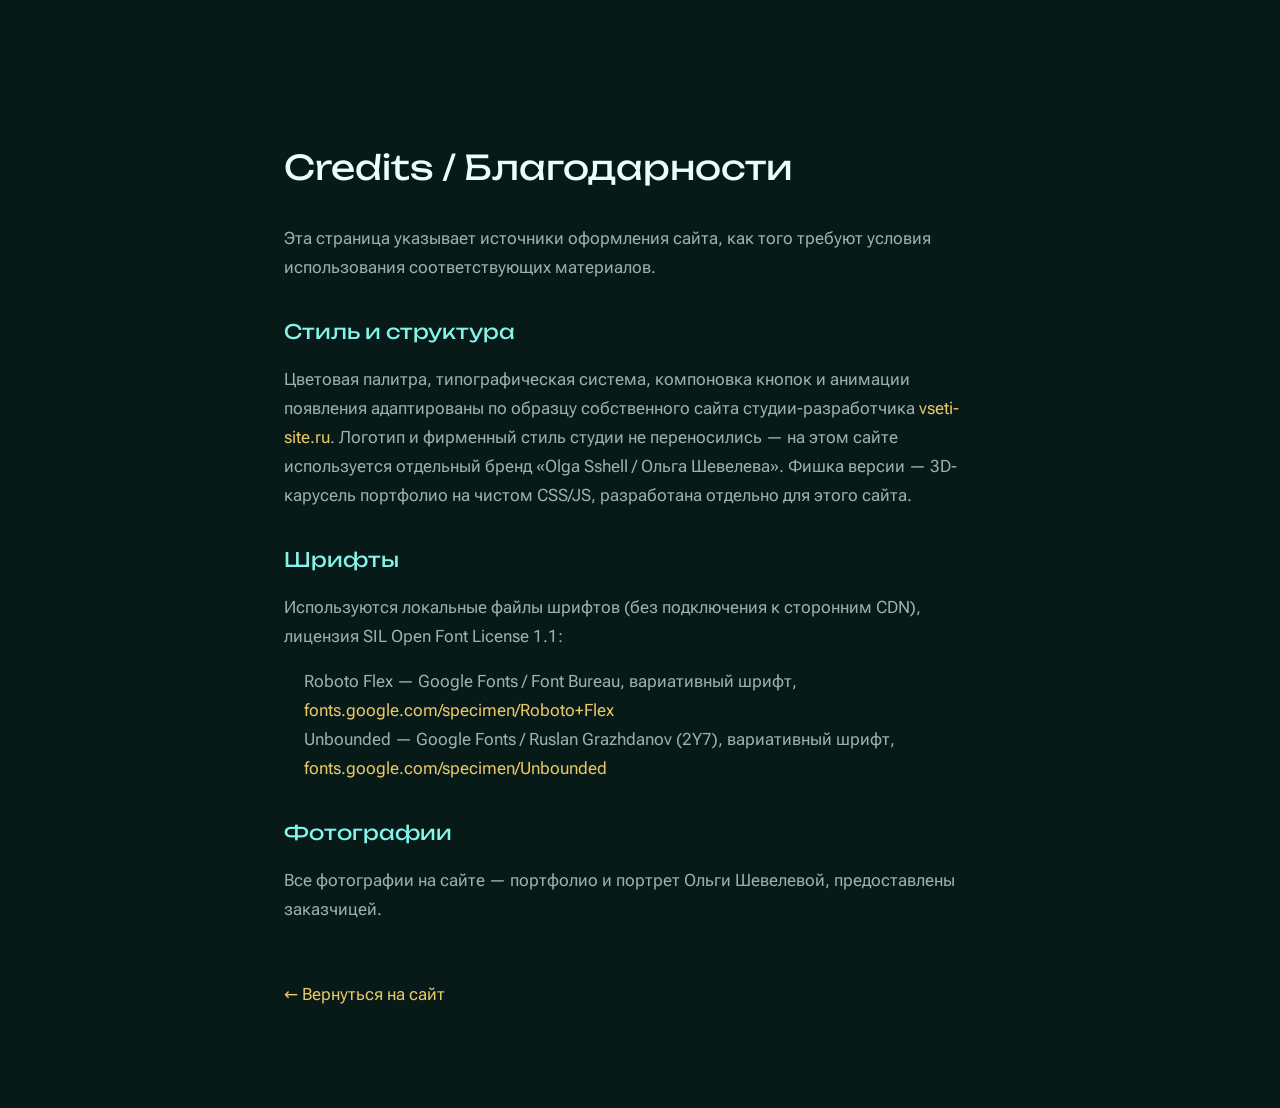
<file: credits.html>
<!DOCTYPE html>
<html lang="ru">
<head>
<meta charset="UTF-8">
<meta name="viewport" content="width=device-width, initial-scale=1.0">
<title>Credits — Ольга Шевелева</title>
<meta name="robots" content="noindex, follow">
<link rel="icon" href="favicon.svg" type="image/svg+xml">
<link rel="stylesheet" href="assets/css/style.css">
<style>
  .credits-wrap{max-width:760px;margin:0 auto;padding:140px 24px 100px}
  .credits-wrap h1{font-family:var(--disp);font-size:34px;margin-bottom:30px}
  .credits-wrap h2{font-family:var(--disp);font-size:20px;margin:34px 0 10px;color:var(--tif)}
  .credits-wrap p,.credits-wrap li{color:var(--mute);line-height:1.7}
  .credits-wrap a{color:var(--gold2)}
  .credits-wrap ul{margin-left:20px;margin-top:8px}
  .back-link{display:inline-block;margin-top:40px}
</style>
</head>
<body>
<main class="credits-wrap">
  <h1>Credits / Благодарности</h1>
  <p>Эта страница указывает источники оформления сайта, как того требуют условия использования соответствующих материалов.</p>

  <h2>Стиль и структура</h2>
  <p>
    Цветовая палитра, типографическая система, компоновка кнопок и анимации появления
    адаптированы по образцу собственного сайта студии-разработчика
    <a href="https://vseti-site.ru" target="_blank" rel="noopener">vseti-site.ru</a>.
    Логотип и фирменный стиль студии не переносились — на этом сайте используется
    отдельный бренд «Olga Sshell / Ольга Шевелева». Фишка версии — 3D-карусель
    портфолио на чистом CSS/JS, разработана отдельно для этого сайта.
  </p>

  <h2>Шрифты</h2>
  <p>Используются локальные файлы шрифтов (без подключения к сторонним CDN), лицензия SIL Open Font License 1.1:</p>
  <ul>
    <li><strong>Roboto Flex</strong> — Google Fonts / Font Bureau, вариативный шрифт, <a href="https://fonts.google.com/specimen/Roboto+Flex" target="_blank" rel="noopener">fonts.google.com/specimen/Roboto+Flex</a></li>
    <li><strong>Unbounded</strong> — Google Fonts / Ruslan Grazhdanov (2Y7), вариативный шрифт, <a href="https://fonts.google.com/specimen/Unbounded" target="_blank" rel="noopener">fonts.google.com/specimen/Unbounded</a></li>
  </ul>

  <h2>Фотографии</h2>
  <p>Все фотографии на сайте — портфолио и портрет Ольги Шевелевой, предоставлены заказчицей.</p>

  <a class="back-link" href="index.html">&larr; Вернуться на сайт</a>
</main>
</body>
</html>
</file>
<file: assets/css/style.css>
/* Ольга Шевелева — визажист-стилист. v4: 3D-карусель портфолио.
   Палитра, шрифты и типографика — по образцу vseti-site.ru (vseti-lab-kinetic). */

@font-face{font-family:'Roboto Flex';font-style:normal;font-weight:100 1000;font-stretch:25% 151%;font-display:swap;src:url(../fonts/RobotoFlex-cyrillic-ext.woff2) format('woff2');unicode-range:U+0460-052F, U+1C80-1C8A, U+20B4, U+2DE0-2DFF, U+A640-A69F, U+FE2E-FE2F;}
@font-face{font-family:'Roboto Flex';font-style:normal;font-weight:100 1000;font-stretch:25% 151%;font-display:swap;src:url(../fonts/RobotoFlex-cyrillic.woff2) format('woff2');unicode-range:U+0301, U+0400-045F, U+0490-0491, U+04B0-04B1, U+2116;}
@font-face{font-family:'Roboto Flex';font-style:normal;font-weight:100 1000;font-stretch:25% 151%;font-display:swap;src:url(../fonts/RobotoFlex-latin-ext.woff2) format('woff2');unicode-range:U+0100-02BA, U+02BD-02C5, U+02C7-02CC, U+02CE-02D7, U+02DD-02FF, U+0304, U+0308, U+0329, U+1D00-1DBF, U+1E00-1E9F, U+1EF2-1EFF, U+2020, U+20A0-20AB, U+20AD-20C0, U+2113, U+2C60-2C7F, U+A720-A7FF;}
@font-face{font-family:'Roboto Flex';font-style:normal;font-weight:100 1000;font-stretch:25% 151%;font-display:swap;src:url(../fonts/RobotoFlex-latin.woff2) format('woff2');unicode-range:U+0000-00FF, U+0131, U+0152-0153, U+02BB-02BC, U+02C6, U+02DA, U+02DC, U+0304, U+0308, U+0329, U+2000-206F, U+20AC, U+2122, U+2191, U+2193, U+2212, U+2215, U+FEFF, U+FFFD;}
@font-face{font-family:'Unbounded';font-style:normal;font-weight:200 900;font-display:swap;src:url(../fonts/Unbounded-cyrillic-ext.woff2) format('woff2');unicode-range:U+0460-052F, U+1C80-1C8A, U+20B4, U+2DE0-2DFF, U+A640-A69F, U+FE2E-FE2F;}
@font-face{font-family:'Unbounded';font-style:normal;font-weight:200 900;font-display:swap;src:url(../fonts/Unbounded-cyrillic.woff2) format('woff2');unicode-range:U+0301, U+0400-045F, U+0490-0491, U+04B0-04B1, U+2116;}
@font-face{font-family:'Unbounded';font-style:normal;font-weight:200 900;font-display:swap;src:url(../fonts/Unbounded-latin-ext.woff2) format('woff2');unicode-range:U+0100-02BA, U+02BD-02C5, U+02C7-02CC, U+02CE-02D7, U+02DD-02FF, U+0304, U+0308, U+0329, U+1D00-1DBF, U+1E00-1E9F, U+1EF2-1EFF, U+2020, U+20A0-20AB, U+20AD-20C0, U+2113, U+2C60-2C7F, U+A720-A7FF;}
@font-face{font-family:'Unbounded';font-style:normal;font-weight:200 900;font-display:swap;src:url(../fonts/Unbounded-latin.woff2) format('woff2');unicode-range:U+0000-00FF, U+0131, U+0152-0153, U+02BB-02BC, U+02C6, U+02DA, U+02DC, U+0304, U+0308, U+0329, U+2000-206F, U+20AC, U+2122, U+2191, U+2193, U+2212, U+2215, U+FEFF, U+FFFD;}

:root{
  --tif:#84f4ea; --tif2:#3fd6c9;
  --g1:#1b524c; --g2:#12403c; --g3:#0e332f;
  --gold:#c9a227; --gold2:#e8c766;
  --bg:#071a18; --bg2:#0a2523;
  --ink:#eafffd; --mute:rgba(234,255,253,.66); --dim:rgba(234,255,253,.36);
  --line:rgba(132,244,234,.16);
  --card:linear-gradient(160deg,rgba(27,82,76,.35),rgba(14,51,47,.18));
  --disp:'Unbounded',system-ui,sans-serif;
  --body:'Roboto Flex',system-ui,sans-serif;
  --pad:clamp(20px,5vw,80px);
  --ease:cubic-bezier(.16,1,.3,1);
}
html.light{
  --bg:#faf6f1; --bg2:#f1e8dd;
  --ink:#241a12; --mute:rgba(36,26,18,.72); --dim:rgba(36,26,18,.46);
  --line:rgba(120,80,20,.18);
  --card:linear-gradient(160deg,rgba(255,255,255,.92),rgba(241,232,221,.8));
}

*,*::before,*::after{box-sizing:border-box}
html,body{overflow-x:hidden;overflow-x:clip;background:var(--bg);color:var(--ink)}
html{scroll-behavior:smooth}
body{font-family:var(--body);font-variation-settings:"wdth" 100,"wght" 400,"opsz" 14;font-size:17px;line-height:1.6;margin:0;-webkit-font-smoothing:antialiased;transition:background .4s,color .4s}
img{max-width:100%;display:block}
a{color:inherit;text-decoration:none}
ul{list-style:none;margin:0;padding:0}
button{font:inherit;color:inherit;background:none;border:0;cursor:pointer}
h1,h2,h3{margin:0}
::selection{background:var(--tif);color:#052422}
.wrap{width:min(1220px,100% - 2*var(--pad));margin-inline:auto}
section{position:relative;padding:88px 0}
.section-alt{background:var(--bg2)}
.visually-hidden{position:absolute;width:1px;height:1px;overflow:hidden;clip:rect(0 0 0 0);white-space:nowrap}
.skip-link{position:absolute;left:-999px;top:0;background:var(--gold2);color:#1b1300;padding:10px 16px;border-radius:0 0 10px 0;z-index:2000}
.skip-link:focus{left:0}

/* type helpers */
.disp{font-family:var(--disp);font-variation-settings:"wght" var(--w,600);font-weight:normal;letter-spacing:-.01em;line-height:1.05}
.eyebrow{font-family:var(--disp);font-variation-settings:"wght" 300;font-size:12px;letter-spacing:.3em;text-transform:uppercase;color:var(--tif2);display:flex;align-items:center;gap:14px;margin:0 0 14px}
.eyebrow::before{content:"";width:34px;height:1px;background:var(--tif2);opacity:.8}
.h2{font-family:var(--disp);font-variation-settings:"wght" 600;font-size:clamp(1.9rem,4.6vw,3.2rem);line-height:1.06;letter-spacing:-.02em;margin:0 0 18px}
.h2 .tif{color:var(--tif2)}.h2 .gold{color:var(--gold2)}
.lead{font-size:clamp(1rem,1.3vw,1.15rem);color:var(--mute);max-width:60ch;font-variation-settings:"wdth" 100,"wght" 350,"opsz" 18;margin:0}
.sec-head{max-width:760px;margin:0 0 44px}

/* reveal-on-scroll */
.reveal{opacity:0;transform:translateY(26px);transition:opacity .7s var(--ease),transform .7s var(--ease)}
.reveal.on{opacity:1;transform:none}
@media (prefers-reduced-motion:reduce){.reveal{opacity:1;transform:none;transition:none}}

/* buttons */
.btn{display:inline-flex;align-items:center;gap:10px;padding:15px 28px;border-radius:999px;font-family:var(--disp);font-variation-settings:"wght" 500;font-size:14px;letter-spacing:.01em;position:relative;overflow:hidden;isolation:isolate;transition:color .35s,transform .3s;white-space:nowrap}
.btn:active{transform:scale(.97)}
.btn::before{content:"";position:absolute;inset:0;border-radius:inherit;background:var(--tif);z-index:-1;transform:translateY(101%);transition:transform .5s var(--ease)}
.btn:hover::before,.btn:focus-visible::before{transform:translateY(0)}
.btn-gold{background:linear-gradient(120deg,var(--gold2),var(--gold));color:#1b1300}
.btn-gold:hover,.btn-gold:focus-visible{color:#052422}
.btn-ghost{border:1px solid rgba(132,244,234,.5);color:var(--ink)}
.btn-ghost:hover,.btn-ghost:focus-visible{color:#052422}
.btn:focus-visible{outline:2px solid var(--gold2);outline-offset:2px}

/* header */
.hdr{position:fixed;top:0;left:0;right:0;z-index:600;display:flex;align-items:center;justify-content:space-between;padding:16px var(--pad);transition:background .4s,backdrop-filter .4s}
.hdr.scrolled{background:rgba(7,26,24,.78);-webkit-backdrop-filter:blur(14px);backdrop-filter:blur(14px);border-bottom:1px solid var(--line)}
html.light .hdr.scrolled{background:rgba(250,246,241,.85)}
.brand{font-family:var(--disp);font-variation-settings:"wght" 700;font-size:19px;letter-spacing:.02em;display:flex;flex-direction:column;line-height:1.1}
.brand i{font-style:normal;color:var(--tif2)}
.brand small{font-family:var(--body);font-variation-settings:"wght" 400;font-size:10.5px;letter-spacing:.28em;text-transform:uppercase;color:var(--dim)}
.nav{display:flex;align-items:center;gap:4px}
.nav a{padding:10px 14px;font-size:14px;letter-spacing:.02em;color:var(--mute);position:relative;border-radius:999px;transition:color .3s}
.nav a:hover,.nav a:focus-visible{color:var(--tif2)}
.hdr-actions{display:flex;align-items:center;gap:10px}
.tbtn{width:38px;height:38px;border-radius:50%;border:1px solid var(--line);display:grid;place-items:center;font-size:16px}
.burger{display:none;width:42px;height:42px;position:relative;border:1px solid var(--line);border-radius:50%}
.burger i{display:block;width:16px;height:2px;background:var(--ink);position:absolute;left:50%;top:50%;transition:transform .35s var(--ease),opacity .2s}
.burger i:nth-child(1){transform:translate(-50%,-5px)}
.burger i:nth-child(2){transform:translate(-50%,0)}
.burger i:nth-child(3){transform:translate(-50%,5px)}
.burger.open i:nth-child(1){transform:translate(-50%,0) rotate(45deg)}
.burger.open i:nth-child(2){opacity:0}
.burger.open i:nth-child(3){transform:translate(-50%,0) rotate(-45deg)}

.mmenu{position:fixed;inset:0;z-index:550;background:var(--bg);display:grid;align-content:center;justify-items:start;padding:var(--pad);gap:8px;clip-path:inset(0 0 100% 0);transition:clip-path .6s var(--ease)}
.mmenu.open{clip-path:inset(0 0 0 0)}
.mmenu a{font-family:var(--disp);font-variation-settings:"wght" 500;font-size:clamp(1.7rem,8vw,2.6rem);color:var(--ink)}
.mmenu .mc{margin-top:20px;display:grid;gap:8px;color:var(--mute);font-size:15px}

/* hero */
.hero{position:relative;min-height:100svh;display:grid;align-items:center;padding:150px 0 90px;overflow:hidden;isolation:isolate}
.hero-bg{position:absolute;inset:0;z-index:-2;object-fit:cover;object-position:50% 20%;width:100%;height:100%;filter:saturate(1.05)}
.hero-veil{position:absolute;inset:0;z-index:-1;background:linear-gradient(180deg,rgba(7,26,24,.35) 0%,rgba(7,26,24,.68) 55%,var(--bg) 100%),radial-gradient(60% 50% at 25% 65%,rgba(27,82,76,.55),transparent 70%)}
html.light .hero-veil{background:linear-gradient(180deg,rgba(250,246,241,.4) 0%,rgba(250,246,241,.78) 55%,var(--bg) 100%),radial-gradient(60% 50% at 25% 65%,rgba(233,214,180,.6),transparent 70%)}
.hero-badge{font-family:var(--disp);font-variation-settings:"wght" 400;font-size:12px;letter-spacing:.24em;text-transform:uppercase;color:var(--tif2);display:inline-block;margin-bottom:22px}
.hero h1{font-family:var(--disp);font-size:clamp(2.4rem,8vw,5.6rem);line-height:1.02;letter-spacing:-.02em;font-variation-settings:"wght" 650;max-width:14ch}
.hero .tagline{font-family:var(--disp);font-variation-settings:"wght" 400;font-style:normal;font-size:clamp(1.15rem,2.4vw,1.6rem);color:var(--gold2);margin:22px 0 0}
.hero .desc{color:var(--mute);max-width:52ch;margin:18px 0 0;font-size:clamp(1rem,1.3vw,1.12rem)}
.hero-stats{display:flex;gap:clamp(20px,4vw,46px);margin:38px 0 0;flex-wrap:wrap}
.hero-stats .stat b{display:block;font-family:var(--disp);font-variation-settings:"wght" 650;font-size:clamp(1.4rem,2.6vw,2rem);color:var(--tif2)}
.hero-stats .stat span{font-size:12px;letter-spacing:.06em;color:var(--dim);text-transform:uppercase}
.cta-group{display:flex;gap:16px;flex-wrap:wrap;margin-top:40px}
.scrollhint{position:absolute;left:var(--pad);bottom:30px;font-size:11px;letter-spacing:.24em;text-transform:uppercase;color:var(--dim);display:flex;align-items:center;gap:14px}
.scrollhint i{width:1px;height:40px;background:linear-gradient(var(--tif),transparent);display:block;animation:sh 1.9s var(--ease) infinite}
@keyframes sh{0%{transform:scaleY(0);transform-origin:top}50%{transform:scaleY(1);transform-origin:top}51%{transform-origin:bottom}100%{transform:scaleY(0);transform-origin:bottom}}
@media (prefers-reduced-motion:reduce){.scrollhint i{animation:none;transform:scaleY(1)}}

/* carousel3d */
.car-head{display:flex;align-items:flex-end;justify-content:space-between;gap:24px;flex-wrap:wrap;margin-bottom:36px}
.car-controls{display:flex;align-items:center;gap:14px}
.car-btn{width:46px;height:46px;border-radius:50%;border:1px solid var(--line);display:grid;place-items:center;font-size:18px;color:var(--ink);transition:background .3s,border-color .3s,transform .2s}
.car-btn:hover,.car-btn:focus-visible{border-color:var(--tif2);background:rgba(132,244,234,.1)}
.car-btn:active{transform:scale(.92)}
.car-hint{font-size:12px;color:var(--dim);letter-spacing:.06em}

.carousel3d-wrap{position:relative;width:100%;height:clamp(280px,42vw,420px);perspective:1400px;overflow:hidden;touch-action:pan-y;cursor:grab;border-radius:24px}
.carousel3d-wrap:active{cursor:grabbing}
.carousel3d-wrap:focus-visible{outline:2px solid var(--gold2);outline-offset:6px}
.carousel3d-ring{position:absolute;left:50%;top:50%;width:0;height:0;transform-style:preserve-3d;will-change:transform}
.carousel3d-item{position:absolute;left:50%;top:50%;width:clamp(120px,15vw,190px);height:clamp(165px,20.6vw,260px);margin-left:calc(clamp(120px,15vw,190px) / -2);margin-top:calc(clamp(165px,20.6vw,260px) / -2);border-radius:16px;overflow:hidden;backface-visibility:hidden;box-shadow:0 20px 50px -20px rgba(0,0,0,.6);border:1px solid var(--line);background:var(--bg2);transition:box-shadow .3s}
.carousel3d-item img{width:100%;height:100%;object-fit:cover;pointer-events:none;-webkit-user-drag:none;user-select:none}
.carousel3d-item.is-front{box-shadow:0 26px 60px -16px rgba(132,244,234,.35)}
.carousel3d-fade{position:absolute;top:0;bottom:0;width:14%;z-index:2;pointer-events:none}
.carousel3d-fade.l{left:0;background:linear-gradient(90deg,var(--bg),transparent)}
.carousel3d-fade.r{right:0;background:linear-gradient(270deg,var(--bg),transparent)}
html.light .carousel3d-fade.l{background:linear-gradient(90deg,var(--bg),transparent)}
html.light .carousel3d-fade.r{background:linear-gradient(270deg,var(--bg),transparent)}

/* fallback ribbon (no 3D support) */
.carousel-fallback{display:flex;gap:14px;overflow-x:auto;scroll-snap-type:x proximity;padding-bottom:10px;-webkit-overflow-scrolling:touch}
.carousel-fallback .fb-item{flex:0 0 auto;width:180px;height:246px;border-radius:16px;overflow:hidden;scroll-snap-align:center;border:1px solid var(--line)}
.carousel-fallback .fb-item img{width:100%;height:100%;object-fit:cover}
.carousel3d-wrap{display:none}
.carousel-fallback{display:flex}
html.js .carousel3d-wrap{display:block}
html.js .carousel-fallback{display:none}
html.js.no-3d .carousel3d-wrap{display:none}
html.js.no-3d .carousel-fallback{display:flex}

/* about */
.about{display:grid;grid-template-columns:.85fr 1.15fr;gap:clamp(24px,4vw,64px);align-items:center}
.about-media{position:relative;display:grid;gap:18px;grid-template-columns:1fr 1fr}
.about-media .m1{grid-column:1/2;border-radius:20px;overflow:hidden;aspect-ratio:1/1}
.about-media .m2{grid-column:2/3;border-radius:20px;overflow:hidden;align-self:stretch}
.about-media img{width:100%;height:100%;object-fit:cover}
.about-text p{color:var(--mute);margin:0 0 18px}
.about-text strong{color:var(--gold2);font-weight:600}

/* services */
.svc-grid{display:grid;grid-template-columns:repeat(auto-fit,minmax(260px,1fr));gap:20px}
.svc-c{background:var(--card);border:1px solid var(--line);border-radius:20px;padding:28px;display:flex;flex-direction:column;gap:10px;transition:transform .3s var(--ease),border-color .3s}
.svc-c:hover{transform:translateY(-6px);border-color:var(--tif2)}
.svc-top{display:flex;justify-content:space-between;align-items:baseline;gap:12px}
.svc-top h3{font-family:var(--disp);font-variation-settings:"wght" 550;font-size:1.15rem;letter-spacing:-.01em}
.svc-price{font-family:var(--disp);font-variation-settings:"wght" 650;color:var(--gold2);white-space:nowrap;font-size:1.15rem}
.svc-c p{color:var(--mute);font-size:.96rem;margin:0}
.svc-note{font-size:.8rem;color:var(--tif2);letter-spacing:.03em}
.svc-foot{margin-top:30px;color:var(--dim);font-size:.92rem}

/* reviews */
.rev-grid{display:grid;grid-template-columns:repeat(auto-fit,minmax(280px,1fr));gap:20px}
.rev-c{background:var(--card);border:1px solid var(--line);border-radius:20px;padding:26px}
.rev-c p{color:var(--mute);margin:0 0 16px;font-size:.98rem}
.rev-author{font-family:var(--disp);font-variation-settings:"wght" 500;font-size:.86rem;color:var(--tif2)}

/* contact */
.contact-wrap{display:grid;grid-template-columns:1.1fr .9fr;gap:clamp(24px,4vw,60px)}
.contact-list{display:grid;gap:12px;margin:26px 0}
.contact-list a{display:flex;align-items:center;gap:14px;padding:14px 16px;border:1px solid var(--line);border-radius:16px;background:var(--card);transition:border-color .3s,transform .3s}
.contact-list a:hover,.contact-list a:focus-visible{border-color:var(--tif2);transform:translateX(4px)}
.c-icon{width:22px;height:22px;flex:0 0 auto;fill:var(--tif2)}
.c-label{display:block;font-size:11px;letter-spacing:.1em;text-transform:uppercase;color:var(--dim)}
.c-value{display:block;font-family:var(--disp);font-variation-settings:"wght" 500;font-size:1rem}
.contact-note{color:var(--dim);font-size:.9rem;margin-top:10px}
.contact-panel{background:var(--card);border:1px solid var(--line);border-radius:24px;padding:36px;align-self:start}
.contact-panel h3{font-family:var(--disp);font-variation-settings:"wght" 600;font-size:1.5rem;margin-bottom:12px}
.contact-panel p{color:var(--mute);margin:0 0 24px}
.contact-panel .btn{width:100%;justify-content:center;margin-bottom:12px}

/* footer */
.ftr{background:var(--g3);padding:60px 0 26px;color:var(--ink)}
html.light .ftr{background:#efe2cd}
.ftr-top{display:grid;grid-template-columns:1.2fr .8fr .8fr;gap:32px;padding-bottom:36px;border-bottom:1px solid var(--line)}
.ftr-brand .tagline{color:var(--mute);margin-top:10px;font-family:var(--disp);font-variation-settings:"wght" 400}
.ftr-social{display:flex;gap:10px;margin-top:20px}
.ftr-social a{width:38px;height:38px;border-radius:50%;border:1px solid var(--line);display:grid;place-items:center}
.ftr-social svg{width:18px;height:18px;fill:var(--tif2)}
.ftr h4{font-family:var(--disp);font-variation-settings:"wght" 500;font-size:.85rem;letter-spacing:.06em;text-transform:uppercase;color:var(--dim);margin-bottom:14px}
.ftr ul{display:grid;gap:10px}
.ftr a{color:var(--mute)}
.ftr a:hover{color:var(--tif2)}
.ftr-bottom{display:flex;justify-content:space-between;flex-wrap:wrap;gap:10px;padding-top:22px;font-size:.85rem;color:var(--dim)}

/* lightbox */
.lightbox{position:fixed;inset:0;z-index:900;background:rgba(4,12,11,.94);display:none;align-items:center;justify-content:center;padding:40px}
.lightbox.open{display:flex}
.lightbox figure{margin:0;max-width:min(92vw,900px);text-align:center}
.lightbox img{max-height:80vh;max-width:100%;border-radius:10px;margin:0 auto}
.lightbox figcaption{color:var(--mute);margin-top:14px;font-size:.92rem}
.lightbox .lb-close,.lightbox .lb-prev,.lightbox .lb-next{position:absolute;color:#fff;font-size:28px;width:52px;height:52px;border-radius:50%;display:grid;place-items:center;background:rgba(255,255,255,.08)}
.lightbox .lb-close{top:20px;right:20px}
.lightbox .lb-prev{left:20px;top:50%;transform:translateY(-50%)}
.lightbox .lb-next{right:20px;top:50%;transform:translateY(-50%)}
.lightbox .lb-close:hover,.lightbox .lb-prev:hover,.lightbox .lb-next:hover{background:rgba(255,255,255,.18)}

/* responsive */
@media (max-width:960px){
  .nav{display:none}
  .hdr-cta{display:none}
  .burger{display:block}
  .about{grid-template-columns:1fr}
  .about-media{order:-1}
  .contact-wrap{grid-template-columns:1fr}
  .ftr-top{grid-template-columns:1fr 1fr}
}
@media (max-width:600px){
  section{padding:64px 0}
  .ftr-top{grid-template-columns:1fr}
  .about-media{grid-template-columns:1fr 1fr}
  .car-head{flex-direction:column;align-items:flex-start}
}
@media (max-width:380px){
  .hero-stats{gap:18px}
}

/* 1.1 заголовок по буквам */
h1.split .w{display:inline-block;white-space:nowrap}
html.js h1.split .ch{display:inline-block;opacity:0;transform:translateY(.25em)}
html.js h1.split.play .ch{animation:chIn .5s ease forwards;animation-delay:calc(var(--i) * 55ms)}
@keyframes chIn{to{opacity:1;transform:none}}
/* 2.1 «дыхание» фона */
.hero{overflow:hidden}
.hero-bg{animation:breathe 9s ease-in-out infinite;transform-origin:50% 30%}
@keyframes breathe{0%,100%{transform:scale(1)}50%{transform:scale(1.07)}}
/* 3.2 подъём карточек */
.svc-c{cursor:pointer;transition:transform .3s var(--ease),border-color .3s,box-shadow .3s}
.svc-c:hover,.svc-c.lift{transform:translateY(-6px);border-color:var(--tif2);box-shadow:0 14px 30px -12px rgba(0,0,0,.35)}
/* 4.2 карусель по одному кадру */
.rotor{position:relative;max-width:520px;margin:0 auto;border-radius:24px;overflow:hidden;border:1px solid var(--line);background:var(--bg2);touch-action:pan-y;aspect-ratio:3/4;max-height:72vh}
.rotor:focus-visible{outline:2px solid var(--gold2);outline-offset:6px}
.rotor-track{display:flex;height:100%;transition:transform .7s var(--ease)}
.rotor-frame{flex:0 0 100%;height:100%;margin:0;cursor:zoom-in}
.rotor-frame img{width:100%;height:100%;object-fit:cover;pointer-events:none;user-select:none;-webkit-user-drag:none}
.rotor-dots{position:absolute;left:0;right:0;bottom:12px;display:flex;justify-content:center;gap:6px;pointer-events:none}
.rotor-dots i{width:6px;height:6px;border-radius:50%;background:rgba(255,255,255,.45);transition:background .3s,transform .3s}
.rotor-dots i.on{background:#fff;transform:scale(1.3)}
html.js .rotor{display:block}
.rotor{display:none}
html.js .carousel-fallback{display:none}
@media (prefers-reduced-motion:reduce){
  .hero-bg{animation:none}
  html.js h1.split .ch{opacity:1;transform:none;animation:none}
  .rotor-track{transition:none}
}
/* компьютер: фото справа в своих пропорциях, а не на весь экран */
@media (min-width:900px){
  .hero-bg{left:auto;right:0;width:min(46vw,640px);object-position:50% 25%;animation-name:breatheSoft}
  .hero-veil{background:linear-gradient(90deg,var(--bg) 0%,var(--bg) calc(100% - min(46vw,640px)),rgba(7,26,24,.35) calc(100% - min(46vw,640px) + 180px),rgba(7,26,24,0) 100%),linear-gradient(180deg,transparent 70%,var(--bg) 100%)}
  html.light .hero-veil{background:linear-gradient(90deg,var(--bg) 0%,var(--bg) calc(100% - min(46vw,640px)),rgba(250,246,241,.35) calc(100% - min(46vw,640px) + 180px),rgba(250,246,241,0) 100%),linear-gradient(180deg,transparent 70%,var(--bg) 100%)}
}
@keyframes breatheSoft{0%,100%{transform:scale(1)}50%{transform:scale(1.04)}}
</file>
